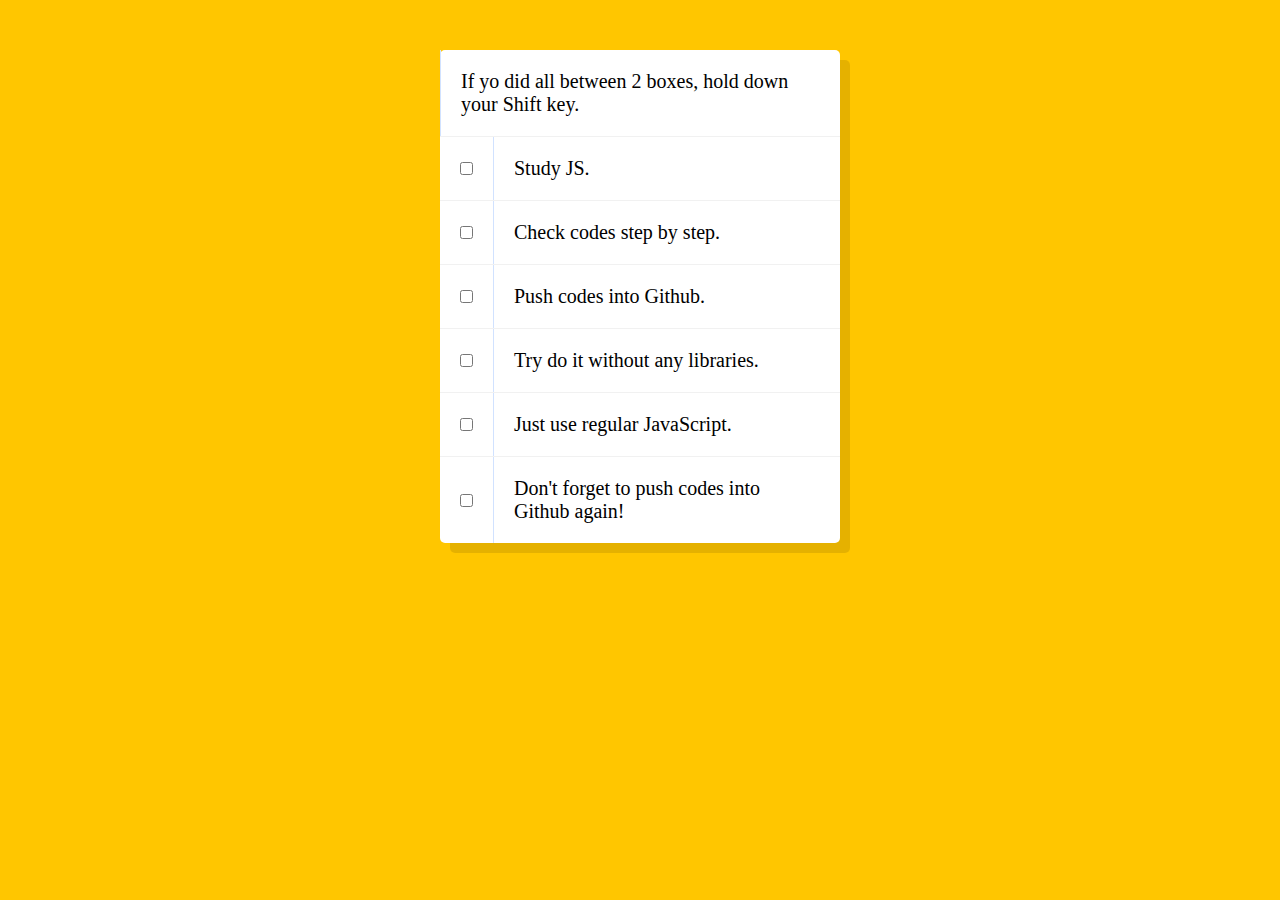
<file: Checkboxes/index.html>
<!DOCTYPE html>
<html lang="en">
<head>
  <meta charset="UTF-8">
  <title>Checkboxes</title>
</head>
<body>
  <style>

    html {
      font-family: sans-serif;
      background: #ffc600;
    }

    .inbox {
      max-width: 400px;
      margin: 50px auto;
      background: white;
      border-radius: 5px;
      box-shadow: 10px 10px 0 rgba(0,0,0,0.1);
    }

    .item {
      display: flex;
      align-items: center;
      border-bottom: 1px solid #F1F1F1;
    }

    .item:last-child {
      border-bottom: 0;
    }


    input:checked + p {
      background: #F9F9F9;
      text-decoration: line-through;
    }

    input[type="checkbox"] {
      margin: 20px;
    }

    p {
      margin: 0;
      padding: 20px;
      transition: background 0.2s;
      flex: 1;
      font-family: 'helvetica neue';
      font-size: 20px;
      font-weight: 200;
      border-left: 1px solid #D1E2FF;
    }
  </style>
   <!--
   The following is a common layout you would see in an email client.

   When a user clicks a checkbox, holds Shift, and then clicks another checkbox a few rows down, all the checkboxes in-between those two checkboxes should be checked.

  -->
  <div class="inbox">
    <div class="item">
      <p>If yo did all between 2 boxes, hold down your Shift key.</p>
    </div>
    <div class="item">
      <input type="checkbox">
      <p>Study JS.</p>
    </div>
    <div class="item">
      <input type="checkbox">
      <p>Check codes step by step.</p>
    </div>
    <div class="item">
      <input type="checkbox">
      <p>Push codes into Github.</p>
    </div>
    <div class="item">
      <input type="checkbox">
      <p>Try do it without any libraries.</p>
    </div>
    <div class="item">
      <input type="checkbox">
      <p>Just use regular JavaScript.</p>
    </div>
    <div class="item">
      <input type="checkbox">
      <p>Don't forget to push codes into Github again!</p>
    </div>
  </div>

<script>
const checkboxes = document.querySelectorAll('.inbox input[type="checkbox"]');

let lastChecked;

function handleCheck(e) {
  let inBetween = false;
  if (e.shiftKey && this.checked) {
    checkboxes.forEach(checkbox => {
      console.log(checkbox);
      if (checkbox === this || checkbox === lastChecked) {
        inBetween = !inBetween;
        console.log('Starting to check them in between!');
      }

      if (inBetween) {
        checkbox.checked = true;
      }
    });
  }

  lastChecked = this;
}

checkboxes.forEach(checkbox => checkbox.addEventListener('click', handleCheck));
</script>
</body>
</html>
</file>
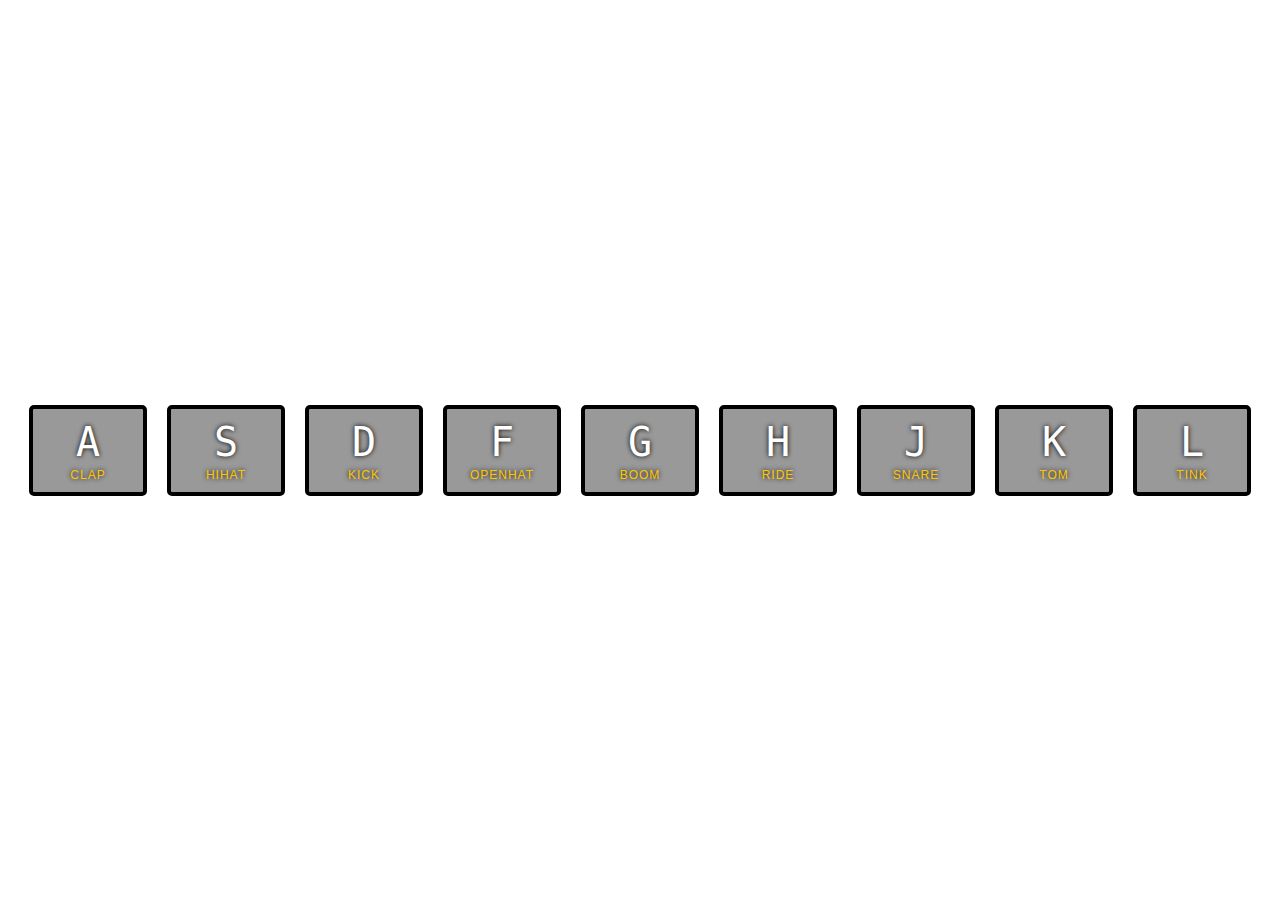
<file: DrumKit/index.html>
<!DOCTYPE html>
<html lang="en">
<head>
  <meta charset="UTF-8">
  <title>JS Drum Kit</title>
  <link rel="stylesheet" href="style.css">
</head>
<body>

  <div class="keys">
    <div data-key="65" class="key">
      <kbd>A</kbd>
      <span class="sound">clap</span>
    </div>
    <div data-key="83" class="key">
      <kbd>S</kbd>
      <span class="sound">hihat</span>
    </div>
    <div data-key="68" class="key">
      <kbd>D</kbd>
      <span class="sound">kick</span>
    </div>
    <div data-key="70" class="key">
      <kbd>F</kbd>
      <span class="sound">openhat</span>
    </div>
    <div data-key="71" class="key">
      <kbd>G</kbd>
      <span class="sound">boom</span>
    </div>
    <div data-key="72" class="key">
      <kbd>H</kbd>
      <span class="sound">ride</span>
    </div>
    <div data-key="74" class="key">
      <kbd>J</kbd>
      <span class="sound">snare</span>
    </div>
    <div data-key="75" class="key">
      <kbd>K</kbd>
      <span class="sound">tom</span>
    </div>
    <div data-key="76" class="key">
      <kbd>L</kbd>
      <span class="sound">tink</span>
    </div>
  </div>

  <audio data-key="65" src="sounds/clap.wav"></audio>
  <audio data-key="83" src="sounds/hihat.wav"></audio>
  <audio data-key="68" src="sounds/kick.wav"></audio>
  <audio data-key="70" src="sounds/openhat.wav"></audio>
  <audio data-key="71" src="sounds/boom.wav"></audio>
  <audio data-key="72" src="sounds/ride.wav"></audio>
  <audio data-key="74" src="sounds/snare.wav"></audio>
  <audio data-key="75" src="sounds/tom.wav"></audio>
  <audio data-key="76" src="sounds/tink.wav"></audio>

<script>

  function removeTransition(e) {
    if (e.propertyName !== 'transform') return;
    e.target.classList.remove('playing');
  }

  function playSound(e) {
    const audio = document.querySelector(`audio[data-key="${e.keyCode}"]`);
    const key = document.querySelector(`div[data-key="${e.keyCode}"]`);
    if (!audio) return;

    key.classList.add('playing');
    audio.currentTime = 0;
    audio.play();
  }

  const keys = Array.from(document.querySelectorAll('.key'));
  keys.forEach(key => key.addEventListener('transitionend', removeTransition));
  window.addEventListener('keydown', playSound);

</script>

</body>
</html>
</file>
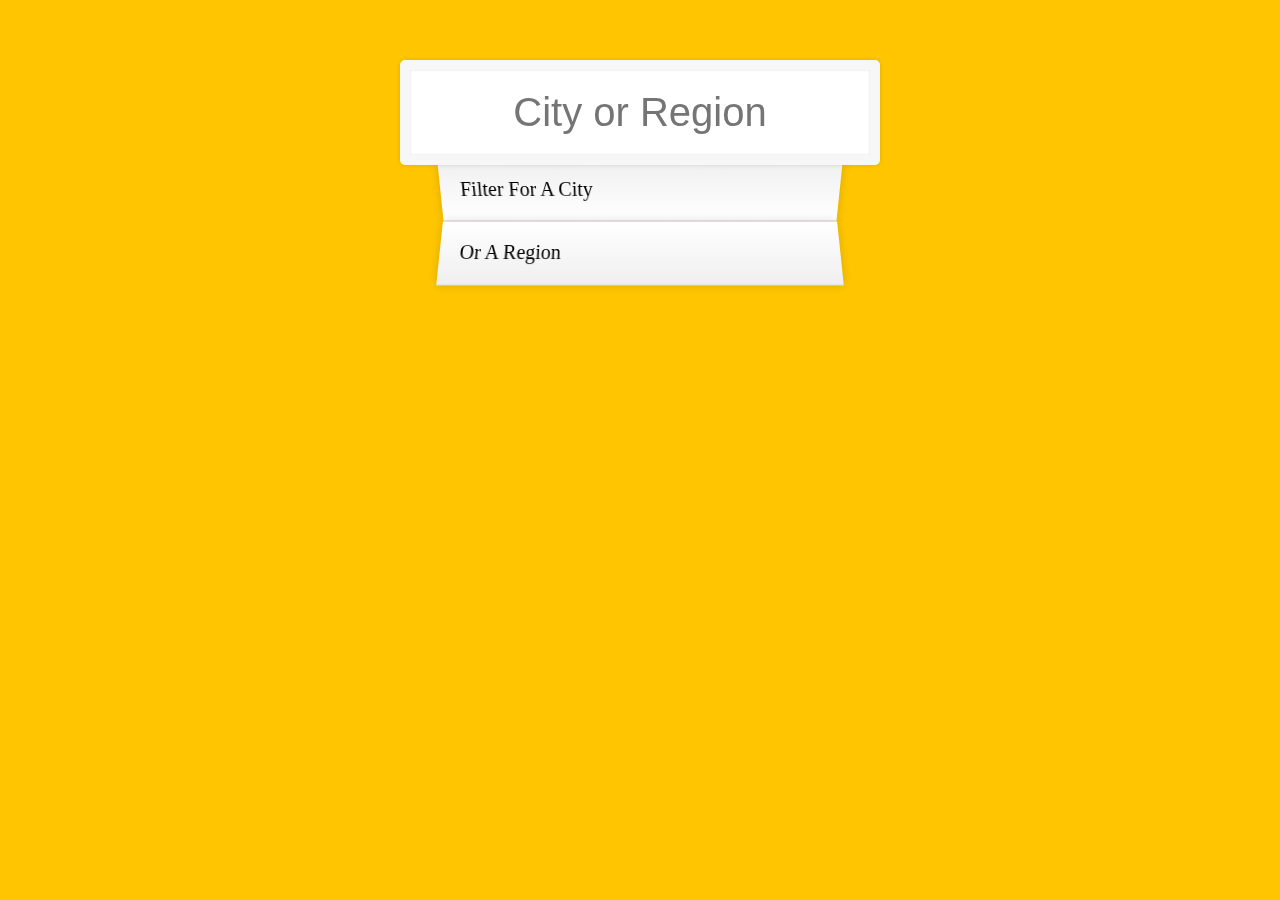
<file: typingCities/index.html>
<!DOCTYPE html>
<html lang="en">
<head>
  <meta charset="UTF-8">
  <title>Type Ahead 👀</title>
  <link rel="stylesheet" href="style.css">
</head>
<body>

  <form class="search-form">
    <input type="text" class="search" placeholder="City or Region">
    <ul class="suggestions">
      <li>Filter for a city</li>
      <li>or a region</li>
    </ul>
  </form>
<script>
const endpoint = 'https://gist.githubusercontent.com/ozdemirburak/4821a26db048cc0972c1beee48a408de/raw/cities_of_turkey.json';

const cities = [];
fetch(endpoint)
  .then(blob => blob.json())
  .then(data => cities.push(...data));

function findMatches(wordToMatch, cities) {
  return cities.filter(place => {
    // here we need to figure out if the city or state matches what was searched
    const regex = new RegExp(wordToMatch, 'gi');
    return place.name.match(regex) || place.region.match(regex)
  });
}

function numberWithCommas(x) {
  return x.toString().replace(/\B(?=(\d{3})+(?!\d))/g, ',');
}

function displayMatches() {
  const matchArray = findMatches(this.value, cities);
  const html = matchArray.map(place => {
    const regex = new RegExp(this.value, 'gi');
    const cityName = place.name.replace(regex, `<span class="hl">${this.value}</span>`);
    const stateName = place.region.replace(regex, `<span class="hl">${this.value}</span>`);
    return `
      <li>
        <span class="name">${Number(place.id)}, ${cityName}, ${stateName}</span>
        <span class="population">${numberWithCommas(place.population)}</span>
      </li>
    `;
  }).join('');
  suggestions.innerHTML = html;
}

const searchInput = document.querySelector('.search');
const suggestions = document.querySelector('.suggestions');

searchInput.addEventListener('change', displayMatches);
searchInput.addEventListener('keyup', displayMatches);

</script>
  </body>
</html>
</file>
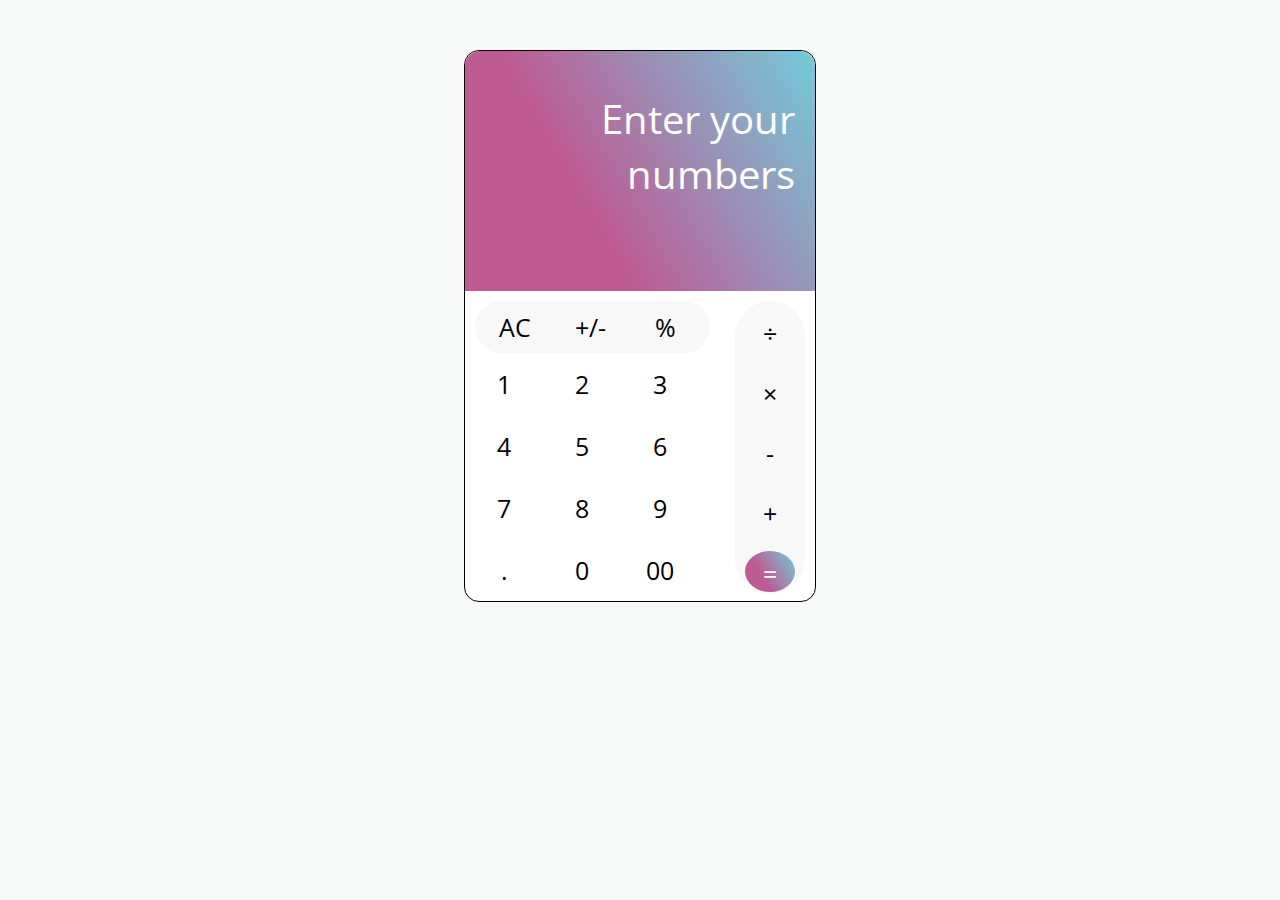
<file: Calculator/calc.html>
<!DOCTYPE html>
<html>
	<head>
		<title>Calculator</title>
		<style type="text/css">
		@import url('https://fonts.googleapis.com/css?family=Open+Sans&display=swap');
		* {
			padding: 0px;
			margin: 0px;
		}
		body {
			font-family: 'Open Sans';
			background: #f6f9f8;
		}
		#calculator {
			margin: auto;
			margin-top: 50px;
			margin-bottom: 50px;
			width: 350px;
			height: 550px;
			border-radius: 15px;
			background: #ffffff;
			border: 1px solid gray;
			border: 1px solid rgb(0, 0, 0,1);
		}
		#calculator #top {
			border-top-right-radius: 15px;
			border-top-left-radius: 15px;
			width: 100%;
			height: 240px;
			background:rgb(190, 90, 148);
			background: linear-gradient(60deg, rgb(190, 90, 148,1) 35%, rgb(115, 203, 218,1) 100%);
		}
		#calculator #bottom {
			border-bottom-right-radius: 15px;
			border-bottom-left-radius: 15px;
			width: 100%;
			height: auto;
			background: #ffffff;
		}
		#calculator #bottom .key-number {
			cursor: pointer;
			width: 70px;
			height: auto;
			text-align: center;
			vertical-align: middle;
			float: left;
			margin: 4px;
			padding-top: 10px;
			padding-bottom: 10px;
			font-size: 25px;
		}
		#calculator #bottom #right-side {
			float: right;
			width: 70px;
			margin-top: 10px;
			margin-right: 10px;
			height: auto;
			background: #f8f8f8;
			border-radius: 100px;
		}
		#calculator #bottom #left-side {
			float: right;
			width: calc(100% - 20px);
			height: 50px;
			margin-top: 10px;
			margin-right: 10px;
			height: auto;
			background: #f8f8f8;
			border-radius: 100px;
		}
		#calculator #bottom #left-side .key-number {
			width: 50px;
			margin-left: 15px;
			margin-right: 10px;
			padding-top: 5px;
			padding-bottom: 5px;
			font-size: 25px;
		}
		#calculator #button-equal {
			background: rgb(190, 90, 148);
			background: linear-gradient(60deg,rgb(190, 90, 148,1) 35%,rgb(115, 203, 218,1) 100%);
			border-radius: 50%;
			color: white;
			margin-bottom: 2px !important;
		}
		#calculator #bottom #right-side .key-number {
			width: 50px;
			padding-top: 5px;
			padding-bottom: 2px;
			margin-top: 10px;
			margin-bottom: 9px;
			margin-left: 10px;
			margin-right: 10px;
		}
		#calculator #bottom #number {
			width: 255px;
			height: auto;
			float: left;
		}
		#calculator #top #formula {
			padding: 20px;
			color: white;
			float: right;
			text-align: right;
			width: calc(100% - 40px);
			font-size: 40px;
			margin-top: 20px;
		}
		#calculator #top #result {
			float: right;
			width: calc(100% - 40px);
			padding: 20px;
			font-size: 50px;
			color: white;
		}
		#calculator #top #equal-symbol {
			float: left;
		}
		#calculator #top #equal-value {
			float: right;
		}
		</style>
	</head>
	<body>
		<div id="calculator">
			<div id="top">
				<div id="formula">
					Enter your numbers
				</div>
				<div id="result" style="display:none;">
					<div id="equal-symbol">=</div>
					<span id="equal-value">256</span>
				</div>
			</div>
			<div id="bottom">
				<div id="right-side">
					<div class="key-number" id="button-div">
						÷
					</div>
					<div class="key-number" id="button-mul">
						×
					</div>
					<div class="key-number" id="button-min">
						-
					</div>
					<div class="key-number" id="button-add">
						+
					</div>
					<div class="key-number" id="button-equal">
						=
					</div>
				</div>
				<div id="number">
					<div id="left-side">
						<div class="key-number" id="button-ac">
							AC
						</div>
						<div class="key-number" id="button-sign">
							+/-
						</div>
						<div class="key-number" id="button-mod">
							%
						</div>
					</div>
					<div class="key-number" id="button-1">
						1
					</div>
					<div class="key-number" id="button-2">
						2
					</div>
					<div class="key-number" id="button-3">
						3
					</div>
					<div class="key-number" id="button-4">
						4
					</div>
					<div class="key-number" id="button-5">
						5
					</div>
					<div class="key-number" id="button-6">
						6
					</div>
					<div class="key-number" id="button-7">
						7
					</div>
					<div class="key-number" id="button-8">
						8
					</div>
					<div class="key-number" id="button-9">
						9
					</div>
					<div class="key-number" id="button-dot">
						.
					</div>
					<div class="key-number" id="button-0">
						0
					</div>
					<div class="key-number" id="button-00">
						00
					</div>
				</div>
			</div>
		</div>
		<script type="text/javascript">
		var result=document.querySelector("#result");
		var resultValue=document.querySelector("#equal-value");
        var buttons=document.querySelectorAll(".key-number");
        
		buttons.forEach(function(item) {
			item.addEventListener("click",function() {
				button(item.id.replace("button-", ""));
            });
        });
    
		var state={
			value1:undefined,
			value2:undefined,
			operator:undefined,
		};
		function toString(_state) {
			var op=undefined;
			if(_state.operator === 'div') {
				op="/";
			}
			else if(_state.operator === 'mul') {
				op="*";
			}
			else if(_state.operator === 'min') {
				op="-";
			}
			else if(_state.operator === 'add') {
				op="+";
			}
			else if(_state.operator === 'mod') {
				op="%";
			}
			if(op === undefined && _state.value1 !== undefined) {
				return _state.value1;
			}
			else if(_state.value1 !== undefined && _state.value2 === undefined) {
				return state.value1;
			}
			else if(_state.value1 === undefined && _state.value2 === undefined) {
				return 0;
			}
			else {
				return _state.value1 + " " + op + " " + _state.value2;
			}
			return "";
		}
		function show(_state) {
			formula.innerHTML=toString(_state);
			if(_state.value2 !== undefined) {
				_state.value1=calc(_state);
				_state.value2=undefined;
			}
			if(_state.value1 === undefined) {
				resultValue.innerHTML=0;
				formula.innerHTML="&nbsp;";
			}
			else {
				resultValue.innerHTML=_state.value1;
			}
		}
		function calc(_state) {
			let result=0;
			if(_state.value1 === undefined || _state.value2 === undefined) {
				return result;
			}
			if(_state.operator === undefined) {
				return _state.value1;
			}
			if(_state.operator === 'div') {
				if(parseFloat(_state.value2) == 0) {
					result=0;
				}
				else {
					result=parseFloat(_state.value1) / parseFloat(_state.value2);
				}
			}
			else if(_state.operator === 'mul') {
				result=parseFloat(_state.value1) * parseFloat(_state.value2);
			}
			else if(_state.operator === 'min') {
				result=parseFloat(_state.value1) - parseFloat(_state.value2);
			}
			else if(_state.operator === 'add') {
				result=parseFloat(_state.value1) + parseFloat(_state.value2);
			}
			else if(_state.operator === 'mod') {
				result=parseFloat(_state.value1) % parseFloat(_state.value2);
			}
			return result;
		}
		function button(type) {
			console.log(type);
			if((type >= '0' && type <='9') || type === '.' || type === '00') {
				if(type === 'dot') {
					type='.';
				}
				if(state.operator === undefined) {
					if(state.value1 === undefined) {
						state.value1="";
					}
					state.value1+=type;
				}
				else {
					if(state.value2 === undefined) {
						state.value2="";
					}
					state.value2+=type;
					result.style.display="block";
					formula.innerHTML=toString(state);
					resultValue.innerHTML=calc(state);
				}
			}
			else if(type === 'div' || type === 'mul' || type === 'min' || type === 'add' || type === 'mod') {
				if(state.value1 !== undefined && state.value2 !== undefined) {
					state.value1=calc(state);
					state.value2=undefined;
				}
				show(state);
				state.operator=type;
			}
			else if(type === 'sign') {
				if(state.value1 !== undefined && state.value2 === undefined) {
					state.value2=state.value1;
					state.value1=-1;
					state.operator='mul';
					show(state);
				}
				if(state.value1 !== undefined && state.value2 !== undefined) {
					state.value1=calc(state);
					state.value2=state.value1;
					state.value1=-1;
					state.operator='mul';
					show(state);
				}
			}
			else if(type === 'equal') {
				result.style.display="block";
				if(state.value2 !== undefined) {
					state.value1=calc(state);
					state.value2=undefined;
					state.operator=undefined;
				}
				show(state);
			}
			else if(type === 'ac') {
				result.style.display="none";
				formula.innerHTML="Enter your numbers";
				resultValue.innerHTML="";
				state.value1=undefined;
				state.value2=undefined;
				state.operator=undefined;
			}
			else {

			}
			console.log(state);
		}
		</script>
	</body>
</html>
</file>
<file: DrumKit/style.css>
html {
  font-size: 10px;
  background: url('https://streamko.com/wp-content/uploads/2016/08/music-background-images-7235956.jpg') bottom center;
  background-size: cover;
}

body,html {
  margin: 0;
  padding: 0;
  font-family: sans-serif;
}

.keys {
  display: flex;
  flex: 1;
  min-height: 100vh;
  align-items: center;
  justify-content: center;
}

.key {
  border: .4rem solid black;
  border-radius: .5rem;
  margin: 1rem;
  font-size: 1.5rem;
  padding: 1rem .5rem;
  transition: all .07s ease;
  width: 10rem;
  text-align: center;
  color: white;
  background: rgba(0,0,0,0.4);
  text-shadow: 0 0 .5rem black;
}

.playing {
  transform: scale(1.1);
  border-color: #ffc600;
  box-shadow: 0 0 1rem #ffc600;
}

kbd {
  display: block;
  font-size: 4rem;
}

.sound {
  font-size: 1.2rem;
  text-transform: uppercase;
  letter-spacing: .1rem;
  color: #ffc600;
}
</file>
<file: typingCities/style.css>
html {
  box-sizing: border-box;
  background: #ffc600;
  font-family: 'helvetica neue';
  font-size: 20px;
  font-weight: 200;
}

*, *:before, *:after {
  box-sizing: inherit;
}

input {
  width: 100%;
  padding: 20px;
}

.search-form {
  max-width: 400px;
  margin: 50px auto;
}

input.search {
  margin: 0;
  text-align: center;
  outline: 0;
  border: 10px solid #F7F7F7;
  width: 120%;
  left: -10%;
  position: relative;
  top: 10px;
  z-index: 2;
  border-radius: 5px;
  font-size: 40px;
  box-shadow: 0 0 5px rgba(0, 0, 0, 0.12), inset 0 0 2px rgba(0, 0, 0, 0.19);
}

.suggestions {
  margin: 0;
  padding: 0;
  position: relative;
  /*perspective: 20px;*/
}

.suggestions li {
  background: white;
  list-style: none;
  border-bottom: 1px solid #D8D8D8;
  box-shadow: 0 0 10px rgba(0, 0, 0, 0.14);
  margin: 0;
  padding: 20px;
  transition: background 0.2s;
  display: flex;
  justify-content: space-between;
  text-transform: capitalize;
}

.suggestions li:nth-child(even) {
  transform: perspective(100px) rotateX(3deg) translateY(2px) scale(1.001);
  background: linear-gradient(to bottom,  #ffffff 0%,#EFEFEF 100%);
}

.suggestions li:nth-child(odd) {
  transform: perspective(100px) rotateX(-3deg) translateY(3px);
  background: linear-gradient(to top,  #ffffff 0%,#EFEFEF 100%);
}

span.population {
  font-size: 15px;
}

.hl {
  background: #ffc600;
}
</file>
